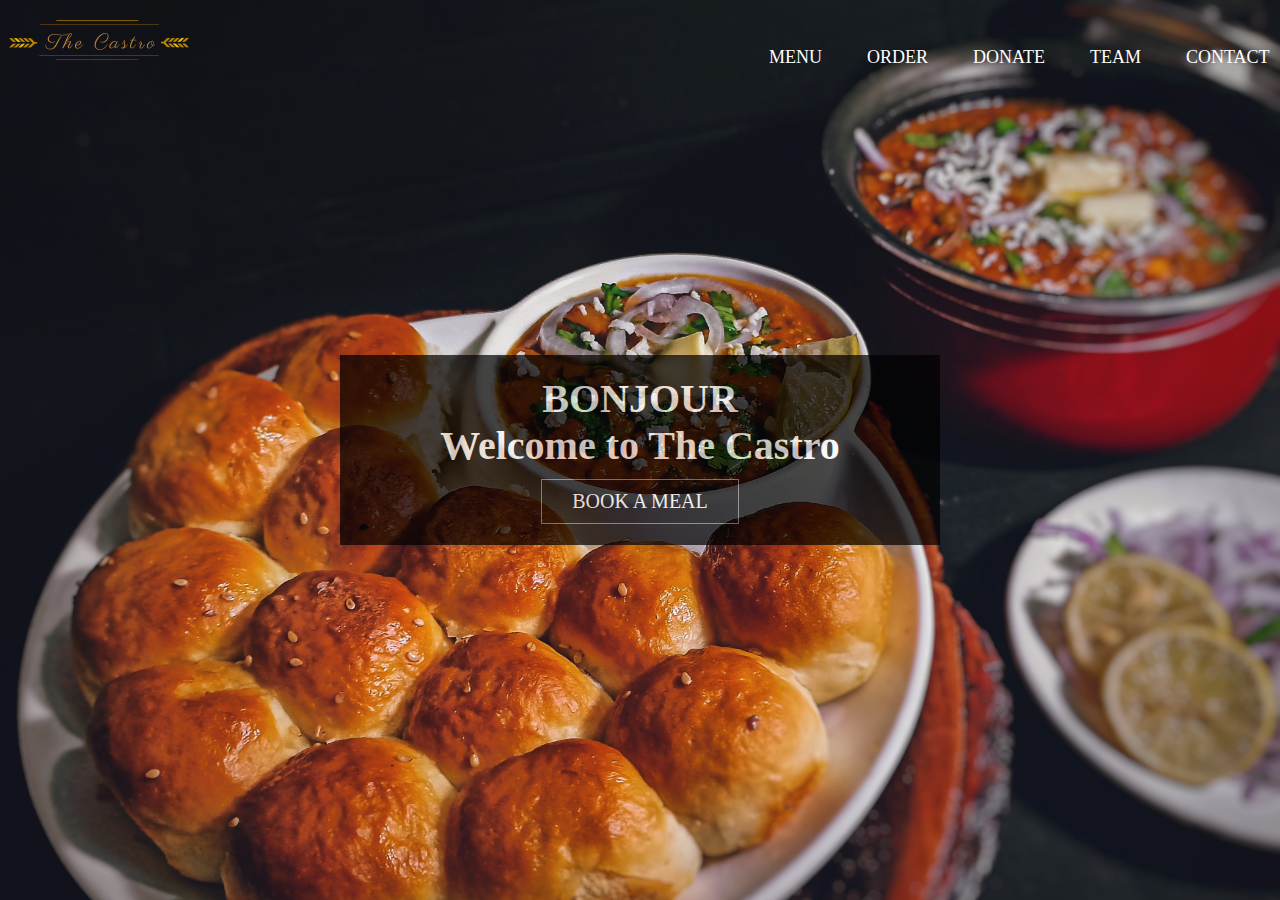
<file: index.html>
<html>
<head>
    <meta name="viewport" content="width=device-width", initial-scale=1.0">
    <title>The Castro</title>
    <link rel="stylesheet" type="text/css" href="css_images\main.css">
    <link rel="preconnect" href="https://fonts.gstatic.com">
</head>
<body>

    <header>
        <nav>
            <div class="box">
                <img src="castrologo.png" class="logo">
                
                <ul class="topbox">
                    <li><a href="Restaurant.html">Menu</a> </li>
                    <li><a href="order.html">Order</a> </li>
                    <li><a href="donate.html">Donate</a> </li>
                    <li><a href="team.html">Team</a> </li>
                    <li><a href="contactus.html">Contact</a> </li>
                       
                </ul>
            </div>
        </nav>

        <div class="main">
            <h1>BONJOUR</h1>
            <h1>Welcome to The Castro</h1>
            <a href="order.html" class="order order-now">BOOK A MEAL</a>
        </div>
        
    </header>
   
    
</body>
</html>
</file>
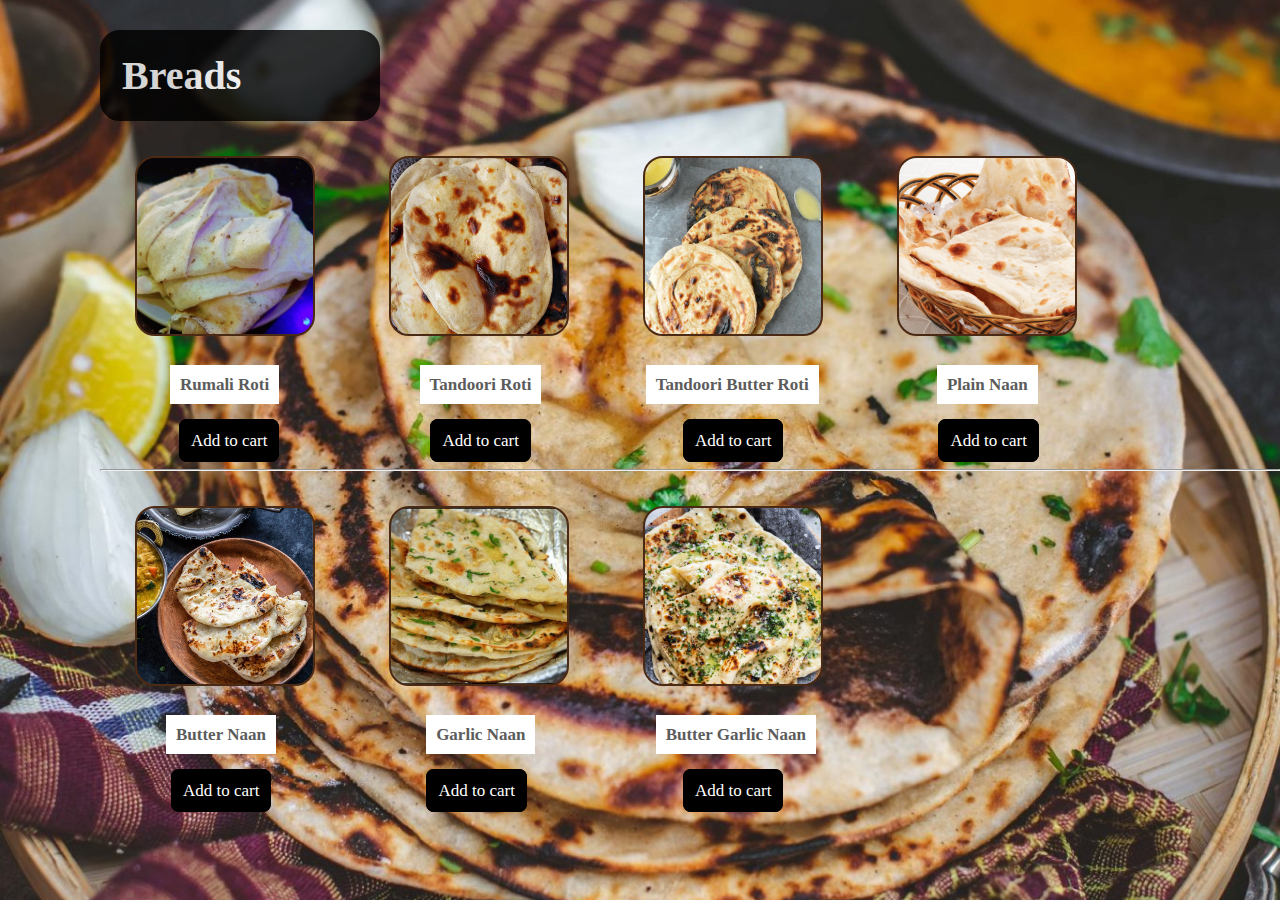
<file: breads.html>
<!DOCTYPE html>
<html lang="en">

<head>
    <meta charset="UTF-8">
    <meta name="viewport" content="width=device-width, initial-scale=1.0">
    <title>Breads</title>
    <link rel="stylesheet" href="css_images/breads.css">
</head>

<body>
    <div class="container1">
        <h2 id="hbrds">Breads</h2>

        <div class="box" id="box1"></div>
        <div class="box" id="box2"></div>
        <div class="box" id="box3"></div>
        <div class="box" id="box4"></div>
        
        <div class="buttons">
            <a href="#" class="btn" id="b1">Rumali Roti</a>
            <a href="#" class="btn" id="b2">Tandoori Roti</a>
            <a href="#" class="btn" id="b3">Tandoori Butter Roti</a>
            <a href="#" class="btn" id="b4"> Plain Naan</a>

        </div><br><br><br>
        <div class="buttonsas=" btn1>
            <a href="#" class="btn1" id="a1">Add to cart</a>
            <a href="#" class="btn1" id="a2">Add to cart</a>
            <a href="#" class="btn1" id="a3">Add to cart</a>
            <a href="#" class="btn1" id="a4">Add to cart</a>
        
        <br><br>
    </div><hr>
        <div class="box" id="box5"></div>
        <div class="box" id="box6"></div>
        <div class="box" id="box7"></div>
        <div class="buttons">
            <a href="#" class="btn" id="b5">Butter Naan</a>
            <a href="#" class="btn" id="b6">Garlic Naan</a>
            <a href="#" class="btn" id="b7">Butter Garlic Naan</a>
        </div><br><br><br>
        <div class="buttonsas=" btn1>
            <a href="#" class="btn1" id="a5">Add to cart</a>
            <a href="#" class="btn1" id="a6">Add to cart</a>
            <a href="#" class="btn1" id="a7">Add to cart</a>
        </div>
    </div><br><br><br>
</body>

</html>
</file>
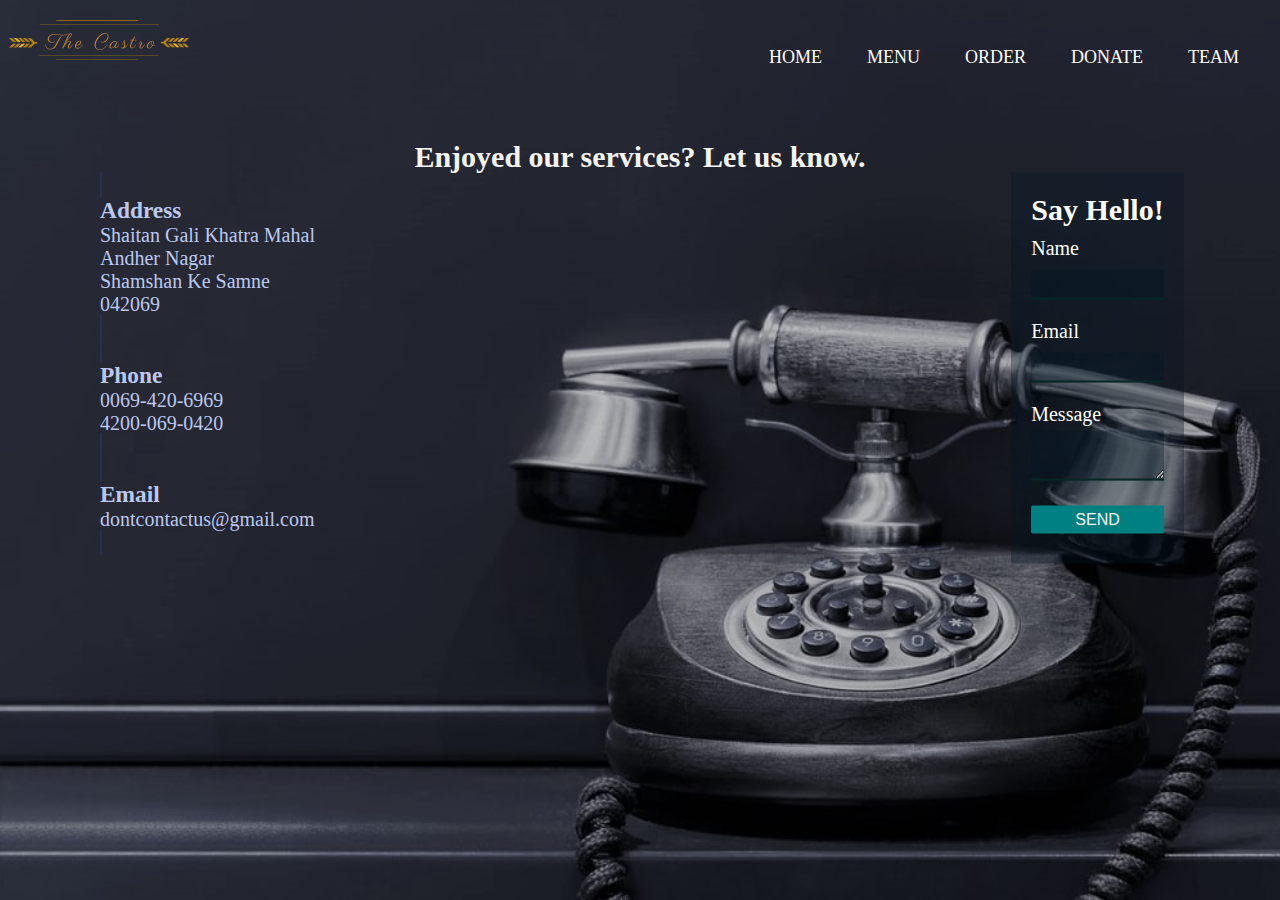
<file: contactus.html>
<html>
    <head>
        <meta name="viewport" content="width=device-width, initial-scale=1.0">
        <title>Contact Us</title>
        <link rel="stylesheet" type="text/css" href="css_images\contactus.css">
    </head>
</html>
<body>
    <header>
        <nav>
            <div class="newbox1">
                <img src="castrologo.png" class="logo1">
            
                <ul class="topbox1">
                    <li><a href="index.html">Home</a> </li>
                    <li><a href="Restaurant.html">Menu</a> </li>
                    <li><a href="order.html">Order</a> </li>
                    <li><a href="donate.html">Donate</a> </li>
                    <li><a href="team.html">Team</a> </li>
                    
                </ul>
            </div>
        </nav>

        <section class="contact">
            <div class="contents">
                <h2> Enjoyed our services? Let us know.</h2>
            </div>

            <div class="bigboxx">

                <div class="yourdetails">
                    <form>
                        <h2>Say Hello!</h2>

                        <div class="inputinfo">
                            <span>Name</span>
                            <input type="text" name="" required="required">    
                        </div>

                        <div class="inputinfo">
                            <span>Email</span>
                            <input type="text" name="" required="required">
                        </div>
                        
                        <div class="inputinfo">
                            <span>Message</span>
                            <textarea required="required"></textarea>
                        </div>

                        <div class="inputinfo">
                            <input type="submit" name="" value=" SEND ">
                        </div>
                        </form>
                    </div>
                </div>
                
                <div class="contactme">
                    <div class="boxx">
                        <div class="icon"></div>
                        <div class="kuchbhi">
                            <h3>Address</h3>
                            <p>Shaitan Gali Khatra Mahal <br>Andher Nagar<br> Shamshan Ke Samne <br>042069</p>
                        </div>
                    </div>
                    <div class="boxx">
                        <div class="icon"></div>
                        <div class="kuchbhi">
                            <h3>Phone</h3>
                            <p>0069-420-6969<br>4200-069-0420</p>
                        </div>
                    </div>
                    <div class="boxx">
                        <div class="icon"></div>
                        <div class="kuchbhi">
                            <h3>Email</h3>
                            <p>dontcontactus@gmail.com</p>
                        </div>
                    </div>
                

            </div>
        </section>

    </header>
</body>


</body>
</html>
</file>
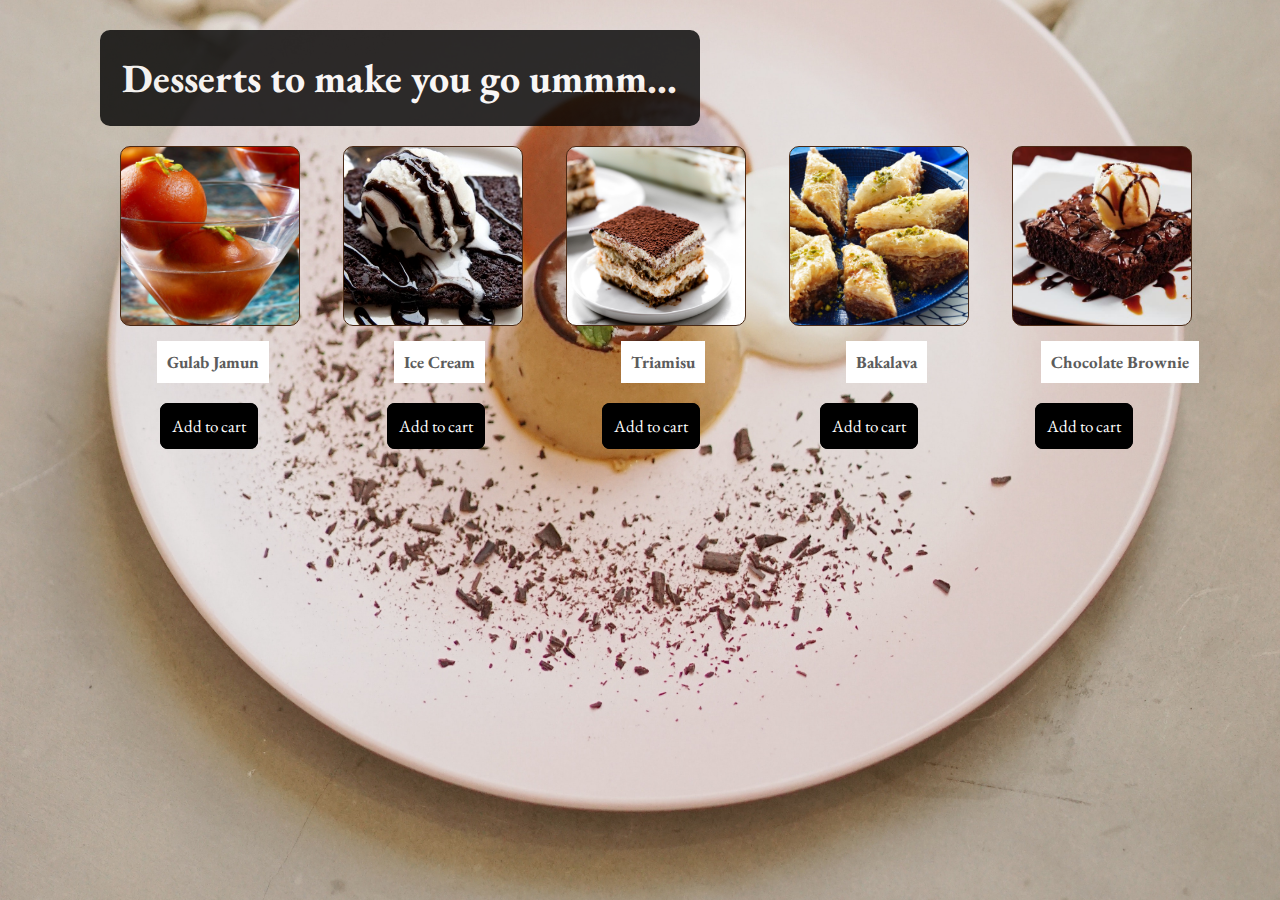
<file: desserts.html>
<!DOCTYPE html>
<html lang="en">
<head>
    <meta charset="UTF-8">
    <meta name="viewport" content="width=device-width, initial-scale=1.0">
    <title>Desserts</title>
    <link rel="stylesheet" href="css_images/desserts.css">
    <link rel="preconnect" href="https://fonts.gstatic.com">
    <link href="https://fonts.googleapis.com/css2?family=EB+Garamond:ital,wght@0,500;1,500&display=swap" rel="stylesheet">
</head>
<body>
    <div class="container1">
        <h2 id="hdesrt">Desserts to make you go ummm...</h2>
        
        <div class="box" id="box1"></div>
        <div class="box" id="box2"></div>
        <div class="box" id="box3"></div>
        <div class="box" id="box4"></div>
        <div class="box" id="box5"></div>
        <div class="buttons">
            <a href="#" class="btn" id="b1">Gulab Jamun</a>
            <a href="#" class="btn" id="b2">Ice Cream</a>
            <a href="#" class="btn" id="b3">Triamisu</a>
            <a href="#" class="btn" id="b4">Bakalava</a>
            <a href="#" class="btn" id="b5">Chocolate Brownie</a>
        </div><br><br><br>
        <div class="buttonsas="btn1>            
            <a href="#" class="btn1" id="a1">Add to cart</a>
            <a href="#" class="btn1" id="a2">Add to cart</a>
            <a href="#" class="btn1" id="a3">Add to cart</a>
            <a href="#" class="btn1" id="a4">Add to cart</a>
            <a href="#" class="btn1" id="a5">Add to cart</a>
        </div><br><br><br>
</body>
</html>
</file>
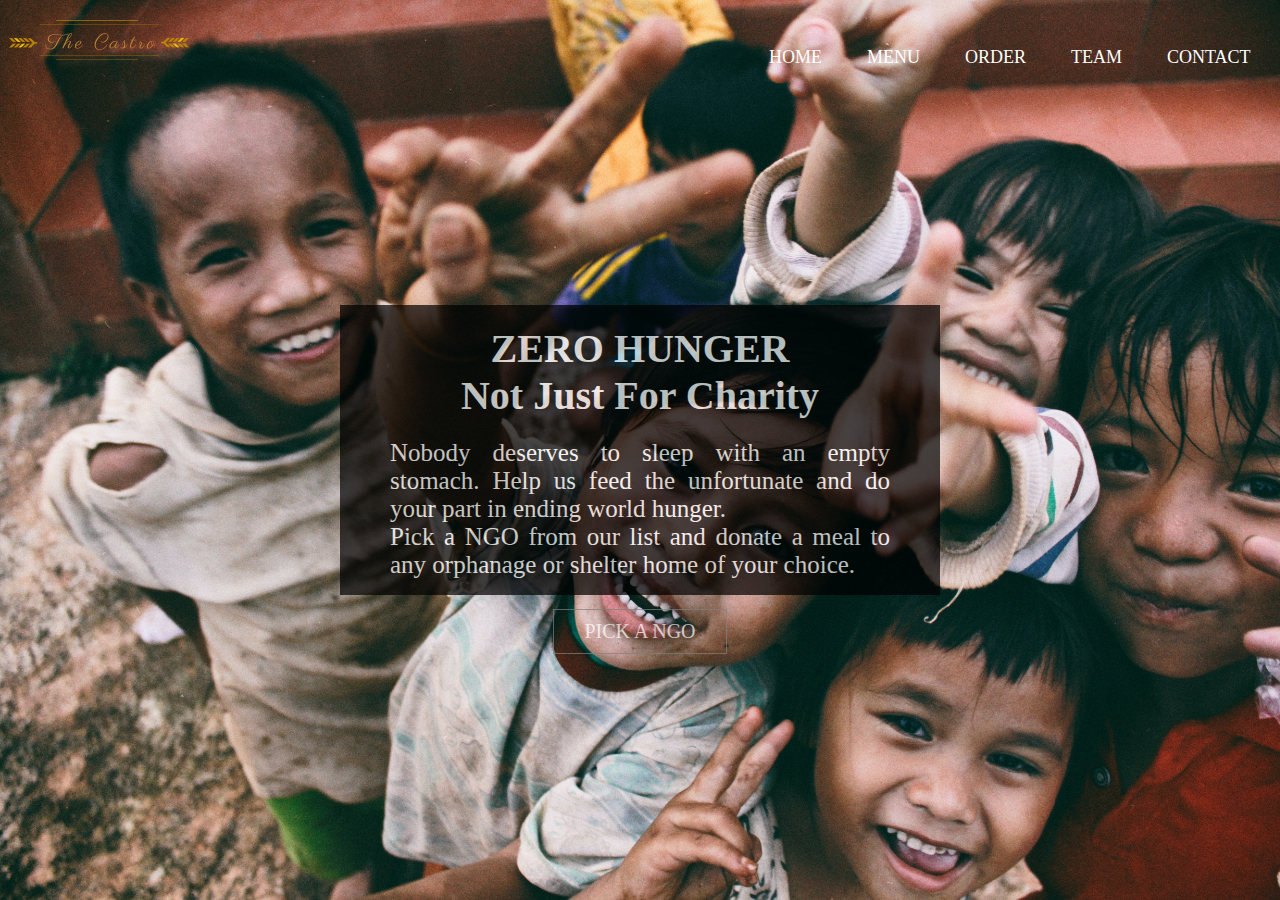
<file: donate.html>
<html>
<head>
    <title>Donate Meal</title>
    <link rel="stylesheet" type="text/css" href="css_images\donate.css">
    <link rel="preconnect" href="https://fonts.gstatic.com">
</head>
<body>

    <header>
        <nav>
            <div class="box3">
                <img src="castrologo.png" class="logo3">
                
                <ul class="topbox3">
                    <li><a href="index.html">Home</a> </li>
                    <li><a href="Restaurant.html">Menu</a> </li>
                    <li><a href="order.html">Order</a> </li>
                    <li><a href="team.html">Team</a> </li>
                    <li><a href="contactus.html">Contact</a> </li>
                       
                </ul>
            </div>
        </nav>

        <div class="main1">
            <h1>ZERO HUNGER</h1>
            <h1>Not Just For Charity</h1>
            <p class="info">Nobody deserves to sleep with an empty stomach. Help us feed the unfortunate and do your part in ending world hunger.<br>
            Pick a NGO from our list and donate a meal to any orphanage or shelter home of your choice.</p>
            <a href="" class="donate donate-now">PICK A NGO</a>
        </div>
        
    </header>
   
    
</body>
</html>
</file>
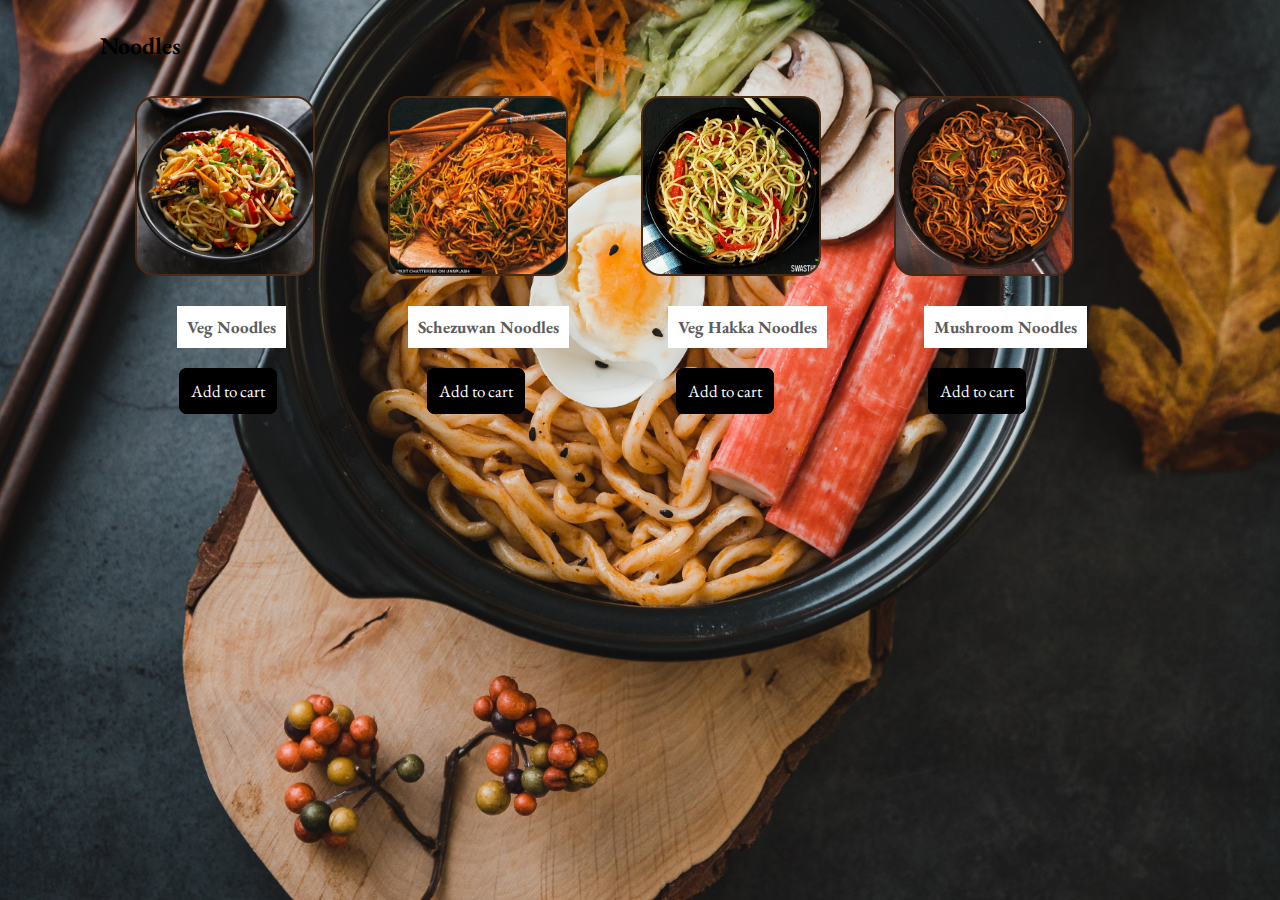
<file: Noodles.html>
<!DOCTYPE html>
<html lang="en">
<head>
    <meta charset="UTF-8">
    <meta name="viewport" content="width=device-width, initial-scale=1.0">
    <title>Noodles</title>
    <link rel="stylesheet" href="css_images/noodles.css">
    <link rel="preconnect" href="https://fonts.gstatic.com">
    <link href="https://fonts.googleapis.com/css2?family=EB+Garamond:ital,wght@0,500;1,500&display=swap" rel="stylesheet">
</head>
<body>
    <div class="container1">
        <h2 id="hndls">Noodles</h2>
        
        <div class="box" id="box1"></div>
        <div class="box" id="box2"></div>
        <div class="box" id="box3"></div>
        <div class="box" id="box4"></div>
        <div class="buttons">
            <a href="#" class="btn" id="b1">Veg Noodles</a>
            <a href="#" class="btn" id="b2">Schezuwan Noodles</a>
            <a href="#" class="btn" id="b3">Veg Hakka Noodles</a>
            <a href="#" class="btn" id="b4">Mushroom Noodles</a>
        </div><br><br><br>
        <div class="buttonsas="btn1>            
            <a href="#" class="btn1" id="a1">Add to cart</a>
            <a href="#" class="btn1" id="a2">Add to cart</a>
            <a href="#" class="btn1" id="a3">Add to cart</a>
            <a href="#" class="btn1" id="a4">Add to cart</a>
        </div><br><br><br>
</body>
</html>
</file>
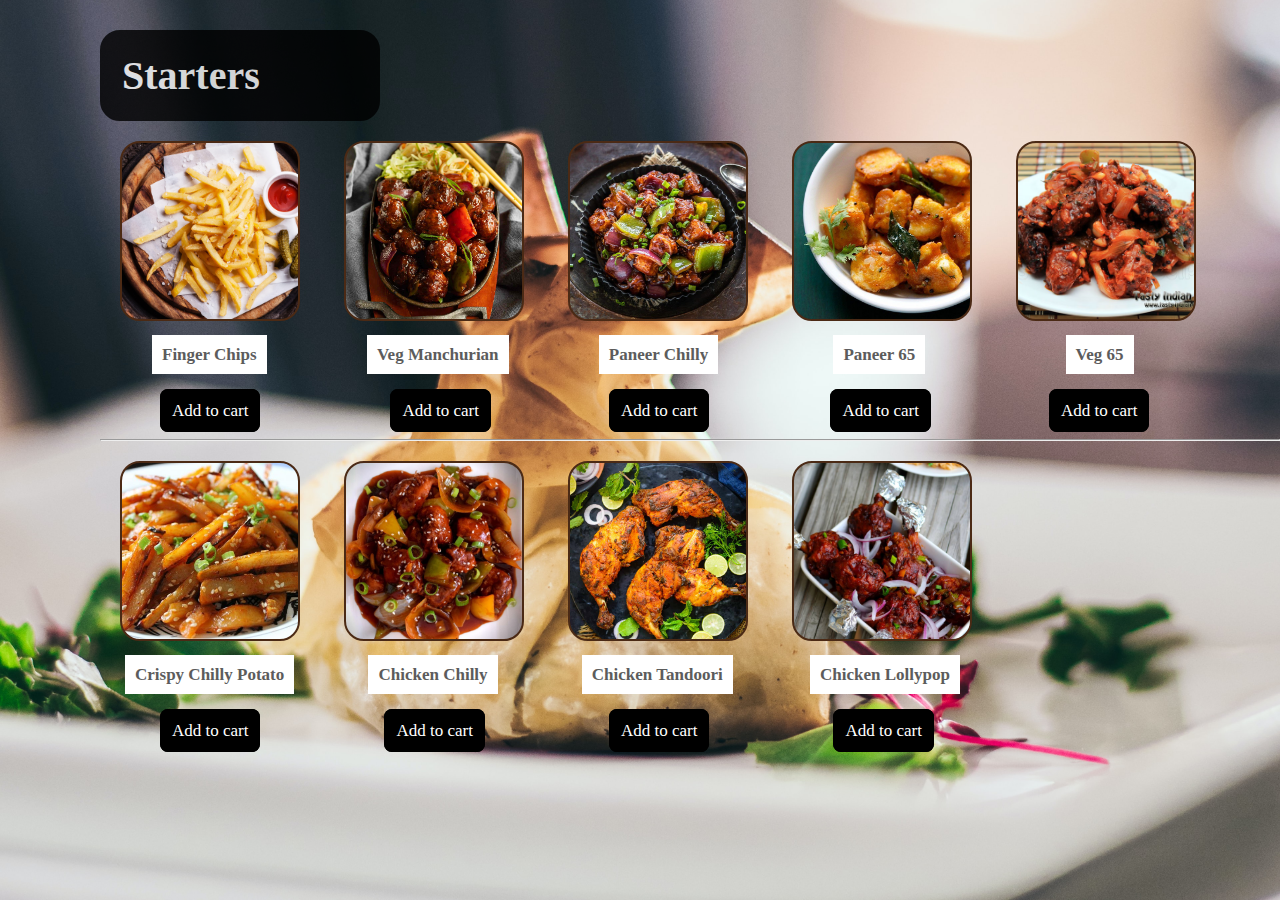
<file: starter.html>
<!DOCTYPE html>
<html lang="en">
<head>
    <meta charset="UTF-8">
    <meta name="viewport" content="width=device-width, initial-scale=1.0">
    <title>Starter</title>
    <link rel="stylesheet" href="css_images/starter.css">
</head>
<body>
    <div class="container1">
        <h2 id="hstrts">Starters</h2>
        
        <div class="box" id="box1"></div>
        <div class="box" id="box2"></div>
        <div class="box" id="box3"></div>
        <div class="box" id="box4"></div>
        <div class="box" id="box5"></div>
        <div class="buttons">
            <a href="#" class="btn" id="b1">Finger Chips</a>
            <a href="#" class="btn" id="b2">Veg Manchurian</a>
            <a href="#" class="btn" id="b3">Paneer Chilly</a>
            <a href="#" class="btn" id="b4">Paneer 65</a>
            <a href="#" class="btn" id="b5">Veg 65</a>
        </div><br><br><br>
        <div class="buttonsas="btn1>            
            <a href="#" class="btn1" id="a1">Add to cart</a>
            <a href="#" class="btn1" id="a2">Add to cart</a>
            <a href="#" class="btn1" id="a3">Add to cart</a>
            <a href="#" class="btn1" id="a4">Add to cart</a>
            <a href="#" class="btn1" id="a5">Add to cart</a>
        </div>
    <br><hr>
        <div class="box" id="box6"></div>
        <div class="box" id="box7"></div>
        <div class="box" id="box8"></div>
        <div class="box" id="box9"></div>
        <div class="buttons">
            <a href="#" class="btn" id="b6">Crispy Chilly Potato</a>
            <a href="#" class="btn" id="b7">Chicken Chilly</a>
            <a href="#" class="btn" id="b8">Chicken Tandoori</a>
            <a href="#" class="btn" id="b9">Chicken Lollypop</a>
        </div><br><br><br>
        <div class="buttonsas="btn1>
            <a href="#" class="btn1" id="a6">Add to cart</a>
            <a href="#" class="btn1" id="a7">Add to cart</a>
            <a href="#" class="btn1" id="a8">Add to cart</a>
            <a href="#" class="btn1" id="a9">Add to cart</a>
        </div></div><br><br><br>
</body>
</html>
</file>
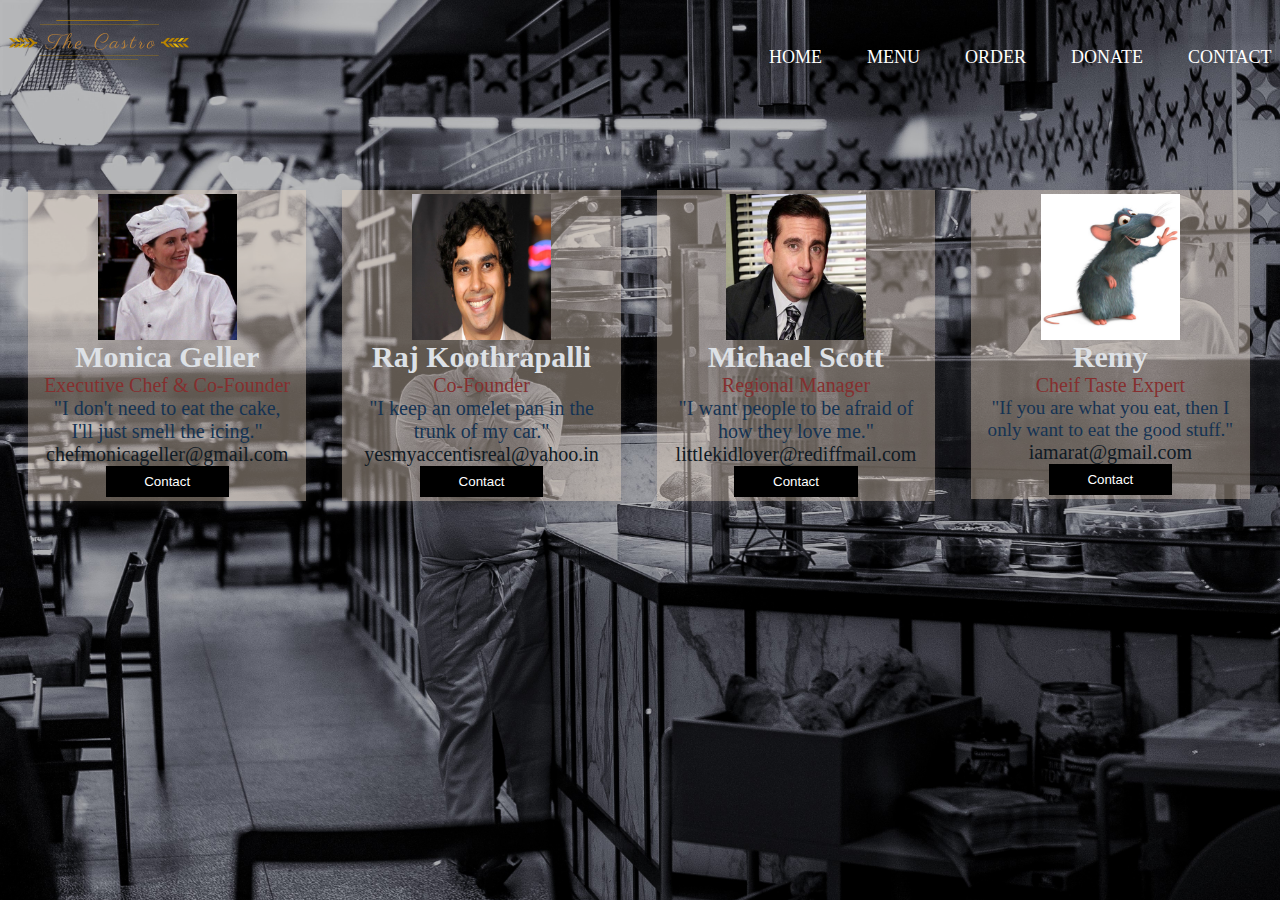
<file: team.html>
<html>
    <head>
        <title>Our Team</title>
        <link rel="stylesheet" type="text/css" href="css_images\team.css">
    </head>
</html>
<body>
    <header>
        <nav>
            <div class="box2">
                <div class="blurimg"></div>
                <img src="castrologo.png" class="logo2">
            
                <ul class="topbox2">
                    <li><a href="index.html">Home</a> </li>
                    <li><a href="Restaurant.html">Menu</a> </li>
                    <li><a href="order.html">Order</a> </li>
                    <li><a href="donate.html">Donate</a> </li>
                    <li><a href="contactus.html">Contact</a> </li>
                   
                </ul>
            </div>
        </nav>


        <div class="row">
            <div class="column">
              <div class="card">
                <img src="chef1.jpg" style="width:50%">
                <div class="container">
                  <h2 class="name">Monica Geller</h2>
                  <p class="title">Executive Chef &amp; Co-Founder</p>
                  <p class="quote">"I don't need to eat the cake, I'll just smell the icing."</p>
                  <p class="mail">chefmonicageller@gmail.com</p>
                  <p><button class="button">Contact</button></p>
                </div>
              </div>
            </div>

            <div class="column">
                <div class="card">
                  <img src="chef3.jpg" style="width:50%">
                  <div class="container">
                    <h2 class="name">Raj Koothrapalli</h2>
                    <p class="title">Co-Founder</p>
                    <p class="quote"> "I keep an omelet pan in the trunk of my car."</p>
                    <p class="mail">yesmyaccentisreal@yahoo.in</p>
                    <p><button class="button">Contact</button></p>
                  </div>
                </div>
              </div>
            </div>
          
            <div class="column">
              <div class="card">
                <img src="chef2.jpg" style="width:50%">
                <div class="container">
                  <h2 class="name">Michael Scott</h2>
                  <p class="title">Regional Manager</p>
                  <p class="quote">"I want people to be afraid of how they love me."</p>
                  <p class="mail">littlekidlover@rediffmail.com</p>
                  <p><button class="button">Contact</button></p>
                </div>
              </div>
            </div>
          
            
        
          <div class="column">
            <div class="card">
              <img src="chef4.jpg" style="width:50%">
              <div class="container">
                <h2 class="name">Remy</h2>
                <p class="title">Cheif Taste Expert</p>
                <p class="quote" style="font-size: 95.5%;">"If you are what you eat, then I only want to eat the good stuff."</p>
                <p class="mail">iamarat@gmail.com</p>
                <p><button class="button">Contact</button></p>
              </div>
            </div>
          </div>
        </div>

    </header>
</body>


</body>
</html>
</file>
<file: css_images/breads.css>
*{
    margin: 0;
    padding: 0;
    box-sizing: border-box;
}
body{
    font-family: 'EB Garamond', serif;
    background: linear-gradient(rgba(0,0,0,0.3), rgba(0,0,0,0.4));
    background-image: url(bgbrds.jpg);
    background-size: 100%;
    background-position: center;
    background-repeat: no-repeat;
    margin-top: auto;
}
.container1{
    padding: 20px auto;
    margin-left: 100px;
    margin-top: 30px ;
}
#hbrds{
    
        font-size: 40px;
        padding: 20px;
        background-color: black;
        opacity: 0.8;
        color: white;
        width: 280px;
        border: 2px solid black;
        border-radius: 20px;
        
    
    }
    .box{
        border: 2px solid rgb(75, 42, 21);
                width: 180px;
                height: 180px;
                margin: 35px;
                display: inline-block;
                border-radius: 20px;
                background-repeat: no-repeat;
               
    }
    #box1{
        background-image: url(rumali-roti.jpg);
        background-size: cover;
        background-position: center;
    }
    #box2{
        background-image: url(tandoori-roti.jpg);
        background-size: cover;
        background-position: center;
    
    }
    #box3{
        background-image: url(tandooributter-roti.jpg);
        background-size: cover;
        background-position: center;
    }
    #box4{
        background-image: url(plain-naan.png);
        background-size: cover;
        background-position: center;
    }
    #box5{
        background-image: url(butternaan.jpg);
        background-size: cover;
        background-position: center;
    }
    #box6{
        background-image: url(garlic-naan.jpg);
        background-size: cover;
        background-position: center;
    }
    #box7{
        background-image: url(garlicbutternaan.jpg);
        background-size: cover;
        background-position: center;
    }

.buttons{
    font-size: 17px;
    display: inline-block;
    margin-left: 10px;
    
 }
 .btn{
    background-color: white;
    font-weight: bold;
   
    color: rgb(92, 92, 92);
}
 
.btn{
    background-color: white;
    font-weight: bold;
   
    color: rgb(92, 92, 92);
}
 
 #b1{
    
     padding: 10px;
     margin: 60px;
     text-decoration: none;
 }
 #b2{
    
     padding: 10px;
     margin: 76px;
     text-decoration: none;
    
 }
 #b3{
     
     padding: 10px;
     margin: 24px;
     text-decoration: none;
    
 }
 #b4{
     
     padding: 10px;
     text-decoration: none;
     margin: 90px;
 }
 #b5{
     
     padding: 10px;
     text-decoration: none;
     margin: 56px;
 }
 #b6{
     
     padding: 10px;
     text-decoration: none;
     margin: 90px;
 }
 #b7{
     
     padding: 10px;
     text-decoration: none;
     margin: 26px;
 }

 .btn1{
    background-color: black;
    color: white;
    font-size: 17px;
    border-radius: 8px;
}
.btn1:hover{
    border: none;
    background-color: rgb(71, 67, 67);
}

#a1{
   border: 2px solid black;
   padding: 10px;
   margin: 79px;
   text-decoration: none;
  
}
#a2{
   border: 2px solid black;
   padding: 10px;
   margin: 68px;
   text-decoration: none;
  
}
#a3{
   border: 2px solid black;
   padding: 10px;
   margin: 80px;
   text-decoration: none;
  
}
#a4{
   border: 2px solid black;
   padding: 10px;
   text-decoration: none;
   margin: 71px;
}
#a5{
   border: 2px solid black;
   padding: 10px;
   text-decoration: none;
   margin: 71px;
}
#a6{
   border: 2px solid black;
   padding: 10px;
   text-decoration: none;
   margin: 80px;
}
#a7{
   border: 2px solid black;
   padding: 10px;
   text-decoration: none;
   margin: 72px;
}
</file>
<file: css_images/desserts.css>
*{
    margin: 0;
    padding: 0;
    box-sizing: border-box;
}
body{
    font-family: 'EB Garamond', serif;
    background: linear-gradient(rgba(0,0,0,0.3), rgba(0,0,0,0.4));
    background-image: url(bgds.jpg);
    background-size: 100%;
    background-position: center;
    background-repeat: no-repeat;
    margin-top: auto;
}
.container1{
    padding: 20px auto;
    margin-left: 100px;
    margin-top: 30px ;
}
#hdesrt{
    
        font-size: 40px;
        padding: 20px;
        background-color: black;
        opacity: 0.8;
        color: white;
        width: 600px;
        border: 2px solid black;
        border-radius: 10px;
        
    
    }
    .box{
        border: 1px solid rgb(75, 42, 21);
                width: 180px;
                height: 180px;
                margin: 20px;
                display: inline-block;
                border-radius: 10px;
                background-repeat: no-repeat;
               
    }
    #box1{
        background-image: url(gulabjamun.jpg);
        background-size: cover;
        background-position: center;
    }
    #box2{
        background-image: url(Hot-Fudge-Brownie-With-Ice-Cream.png);
        background-size: cover;
        background-position: center;
    
    }
    #box3{
        background-image: url(Tiramisu-6.jpg);
        background-size: cover;
        background-position: center;
    }
    #box4{
        background-image: url(bakalava.jpg);
        background-size: cover;
        background-position: center;
    }
    #box5{
        background-image: url(hot-fudge-brownie.jpg);
        background-size: cover;
        background-position: center;
}
.buttons{
    font-size: 17px;
    display: inline-block;
    margin-left: 10px;
    
 }
 .btn{
    background-color: white;
    font-weight: bold;
   
    color: rgb(92, 92, 92);
}
 
 #b1{
    
     padding: 10px;
     margin: 47px;
     text-decoration: none;
 }
 #b2{
    
     padding: 10px;
     margin: 75px;
     text-decoration: none;
    
 }
 #b3{
     
     padding: 10px;
     margin: 58px;
     text-decoration: none;
    
 }
 #b4{
     
     padding: 10px;
     text-decoration: none;
     margin: 80px;
 }
 #b5{
     
     padding: 10px;
     margin: 31px;
     text-decoration: none;
 }
 .btn1{
    background-color: black;
    color: white;
    font-size: 17px;
    border-radius: 8px;
}
.btn1:hover{
    border: none;
    background-color: rgb(71, 67, 67);
}

#a1{
   border: 2px solid black;
   padding: 10px;
   margin: 60px;
   text-decoration: none;
  
}
#a2{
   border: 2px solid black;
   padding: 10px;
   margin: 66px;
   text-decoration: none;
  
}
#a3{
   border: 2px solid black;
   padding: 10px;
   margin: 48px;
   text-decoration: none;
  
}
#a4{
   border: 2px solid black;
   padding: 10px;
   text-decoration: none;
   margin: 69px;
}
#a5{
   border: 2px solid black;
   padding: 10px;
   margin: 45px;
   text-decoration: none;
}
</file>
<file: css_images/noodles.css>
*{
    margin: 0;
    padding: 0;
    box-sizing: border-box;
}
body{
    font-family: 'EB Garamond', serif;
    background: linear-gradient(rgba(0,0,0,0.3), rgba(0,0,0,0.4));
    background-image: url(bgndls.jpg);
    background-size: 100%;
    background-position: center;
    background-repeat: no-repeat;
    margin-top: auto;
}
.container1{
    padding: 20px auto;
    margin-left: 100px;
    margin-top: 30px ;
}
#hdesrt{
    
        font-size: 40px;
        padding: 20px;
        background-color: black;
        opacity: 0.8;
        color: white;
        width: 280px;
        border: 2px solid black;
        border-radius: 20px;
        
    
    }
    .box{
        border: 2px solid rgb(75, 42, 21);
                width: 180px;
                height: 180px;
                margin: 35px;
                display: inline-block;
                border-radius: 20px;
                background-repeat: no-repeat;
               
    }
    #box1{
        background-image: url(vegnoodles.jpg);
        background-size: cover;
        background-position: center;
    }
    #box2{
        background-image: url(schezwannoodles.jpeg);
        background-size: cover;
        background-position: center;
    
    }
    #box3{
        background-image: url(hakka-noodles.jpg);
        background-size: cover;
        background-position: center;
    }
    #box4{
        background-image: url(mushroomnoodles.jpg);
        background-size: cover;
        background-position: center;
    }
.buttons{
    font-size: 17px;
    display: inline-block;
    margin-left: 10px;
    
 }
 .btn{
    background-color: white;
    font-weight: bold;
   
    color: rgb(92, 92, 92);
}
 
 #b1{
    
     padding: 10px;
     margin: 67px;
     text-decoration: none;
 }
 #b2{
    
     padding: 10px;
     margin: 52px;
     text-decoration: none;
    
 }
 #b3{
     
     padding: 10px;
     margin: 44px;
     text-decoration: none;
    
 }
 #b4{
     
     padding: 10px;
     text-decoration: none;
     margin: 50px;
 }

 .btn1{
    background-color: black;
    color: white;
    font-size: 17px;
    border-radius: 8px;
}
.btn1:hover{
    border: none;
    background-color: rgb(71, 67, 67);
}

#a1{
   border: 2px solid black;
   padding: 10px;
   margin: 79px;
   text-decoration: none;
  
}
#a2{
   border: 2px solid black;
   padding: 10px;
   margin: 68px;
   text-decoration: none;
  
}
#a3{
   border: 2px solid black;
   padding: 10px;
   margin: 80px;
   text-decoration: none;
  
}
#a4{
   border: 2px solid black;
   padding: 10px;
   text-decoration: none;
   margin: 71px;
}
</file>
<file: css_images/starter.css>
*{
    margin: 0;
    padding: 0;
    box-sizing: border-box;
}
body{
    font-family: 'EB Garamond', serif;
    background: linear-gradient(rgba(0,0,0,0.3), rgba(0,0,0,0.4));
    background-image: url(bgstrts.jpg);
    background-size: 100%;
    background-position: center;
    background-repeat: no-repeat;
    margin-top: auto;
}
.container1{
    padding: 20px auto;
    margin-left: 100px;
    margin-top: 30px ;
}
#hstrts{
    
        font-size: 40px;
        padding: 20px;
        background-color: black;
        opacity: 0.8;
        color: white;
        width: 280px;
        border: 2px solid black;
        border-radius: 20px;
        
    
    }
    .box{
        border: 2px solid rgb(75, 42, 21);
                width: 180px;
                height: 180px;
                margin: 20px;
                display: inline-block;
                border-radius: 20px;
                background-repeat: no-repeat;
               
    }
    #box1{
        background-image: url(fingerchips.jpg);
        background-size: cover;
        background-position: center;
    }
    #box2{
        background-image: url(vegmunch.jpg);
        background-size: cover;
        background-position: center;
    
    }
    #box3{
        background-image: url(paneer_chilly.jpg);
        background-size: cover;
        background-position: center;
    }
    #box4{
        background-image: url(paneer-65.jpg);
        background-size: cover;
        background-position: center;
    }
    #box5{
        background-image: url(Vegetable-65.jpg);
        background-size: cover;
        background-position: center;
    }
    #box6{
        background-image: url(crispy-chilli-potato.png);
        background-size: cover;
        background-position: center;
    }
    #box7{
        background-image: url(chillychicken.JPG);
        background-size: cover;
        background-position: center;
    }
    #box8{
            background-image: url(Tandoori-Chicken.jpg);
        background-size: cover;
        background-position: center;
    }
    #box9{
        background-image: url(chicken-lollipop.jpg);
        background-size: cover;
        background-position: center;
    }
.buttons{
    font-size: 17px;
    display: inline-block;
    margin-left: 10px;
    
 }
 .btn{
    background-color: white;
    font-weight: bold;
   
    color: rgb(92, 92, 92);
}
 
 #b1{
    
     padding: 10px;
     margin: 42px;
     text-decoration: none;
 }
 #b2{
    
     padding: 10px;
     margin: 54px;
     text-decoration: none;
    
 }
 #b3{
     
     padding: 10px;
     margin: 32px;
     text-decoration: none;
    
 }
 #b4{
     
     padding: 10px;
     text-decoration: none;
     margin: 79px;
 }
 #b5{
     
     padding: 10px;
     text-decoration: none;
     margin: 57px;
 }
 #b6{
     
     padding: 10px;
     text-decoration: none;
     margin: 15px;
 }
 #b7{
     
     padding: 10px;
     text-decoration: none;
     margin: 55px;
 }
 #b8{
     
     padding: 10px;
     text-decoration: none;
     margin: 25px;
 }
 #b9{
     
     padding: 10px;
     text-decoration: none;
     margin: 48px;
 }
 .btn1:hover{
    border: none;
    background-color: rgb(71, 67, 67);
}
.btn1{
    background-color: black;
     color: white;
     font-size: 17px;
     border-radius: 8px;
}

#a1{
   border: 2px solid black;
   padding: 10px;
   margin: 60px;
   text-decoration: none;
  
}
#a2{
   border: 2px solid black;
   padding: 10px;
   margin: 66px;
   text-decoration: none;
  
}
#a3{
   border: 2px solid black;
   padding: 10px;
   margin: 48px;
   text-decoration: none;
  
}
#a4{
   border: 2px solid black;
   padding: 10px;
   text-decoration: none;
   margin: 69px;
}
#a5{
   border: 2px solid black;
   padding: 10px;
   margin: 45px;
   text-decoration: none;
}
#a6{
    border: 2px solid black;
    padding: 10px;
    margin: 60px;
    text-decoration: none;
   
}
#a7{
    border: 2px solid black;
    padding: 10px;
    margin: 60px;
    text-decoration: none;
   
}
#a8{
    border: 2px solid black;
    padding: 10px;
    margin: 60px;
    text-decoration: none;
   
}
#a9{
    border: 2px solid black;
    padding: 10px;
    margin: 60px;
    text-decoration: none;
   
}
</file>
